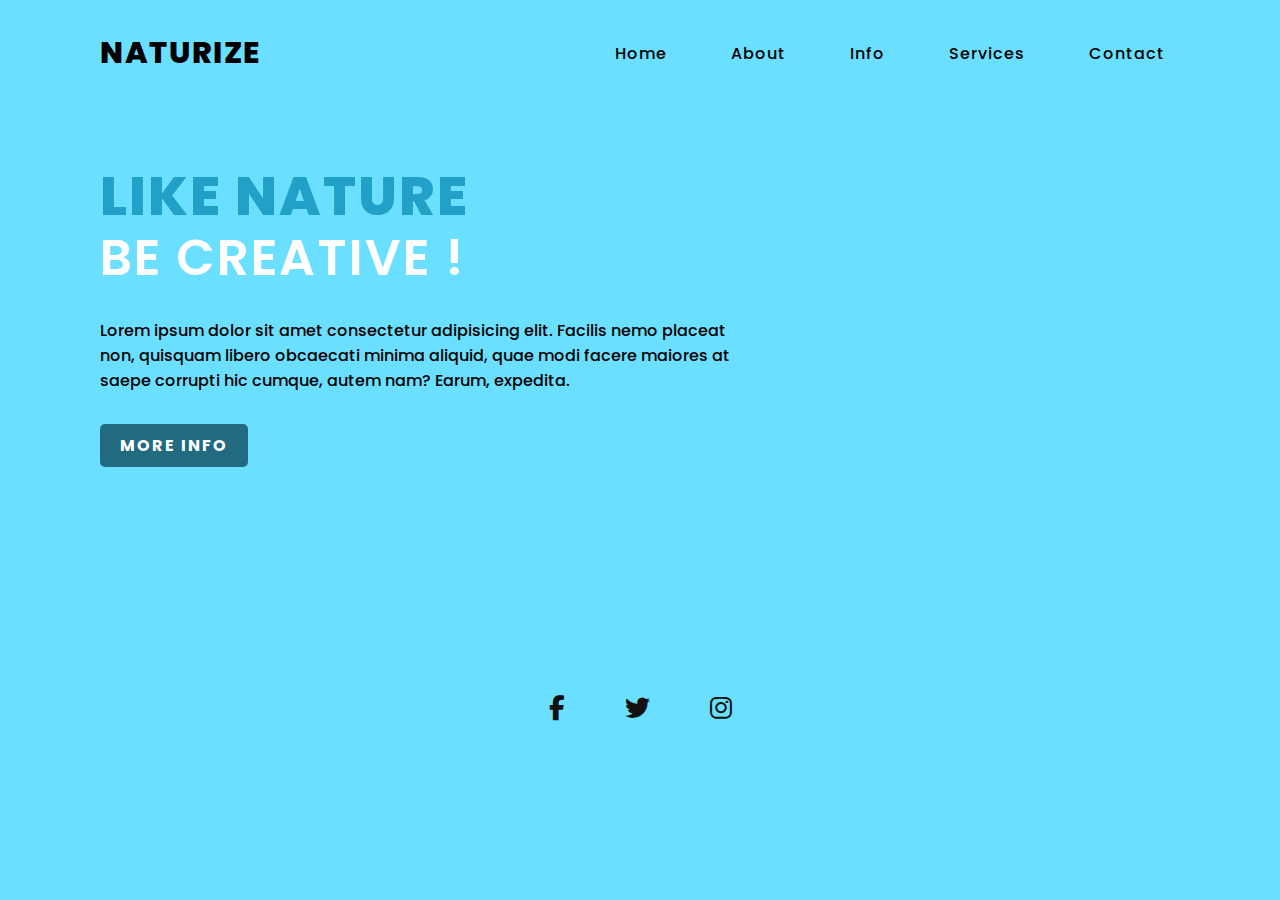
<file: index.html>
<!DOCTYPE html>
<html lang="en">
<head>
    <meta charset="UTF-8">
    <meta name="viewport" content="width=device-width, initial-scale=1.0">
    <title>Creative Nature Design</title>
    <link rel="stylesheet" href="style.css">
    <link rel="stylesheet" href="https://cdnjs.cloudflare.com/ajax/libs/font-awesome/6.7.0/css/all.min.css">
</head>
<body>
    <section>
        <input type="checkbox" id="check">
        <header>
            <h2><a href="#" class="logo">Naturize</a></h2>
            <div class="navigation">
                <a href="webpages.html">Home</a>
                <a href="webpages.html">About</a>
                <a href="webpages.html">Info</a>
                <a href="webpages.html">Services</a>
                <a href="webpages.html">Contact</a>
            </div>
            <label for="check">
                <i class="fas fa-bars menu-btn"></i>
                <i class="fas fa-times close-btn"></i>
            </label>
        </header>

        <div class="content">
            <div class="info">
                <h2>Like Nature <br><span>Be Creative !</span></h2>
                <p>Lorem ipsum dolor sit amet consectetur adipisicing elit. Facilis nemo placeat non, quisquam libero obcaecati minima aliquid, quae modi facere maiores at saepe corrupti hic cumque, autem nam? Earum, expedita.</p>
                <a href="webpages.html" class="info-btn">More Info</a>
            </div>
        </div>
        <div class="media-icons">
            <a href="webpages.html"><i class="fa-brands fa-facebook-f"></i></a>
            <a href="webpages.html"><i class="fa-brands fa-twitter"></i></a>
            <a href="webpages.html"><i class="fa-brands fa-instagram"></i></a>
        </div>
    </section>
    <script src="//code.tidio.co/e5cy3zrh7cmosspwtmy0jlchhrp0bgxf.js" async></script>
</body>
</html>
</file>
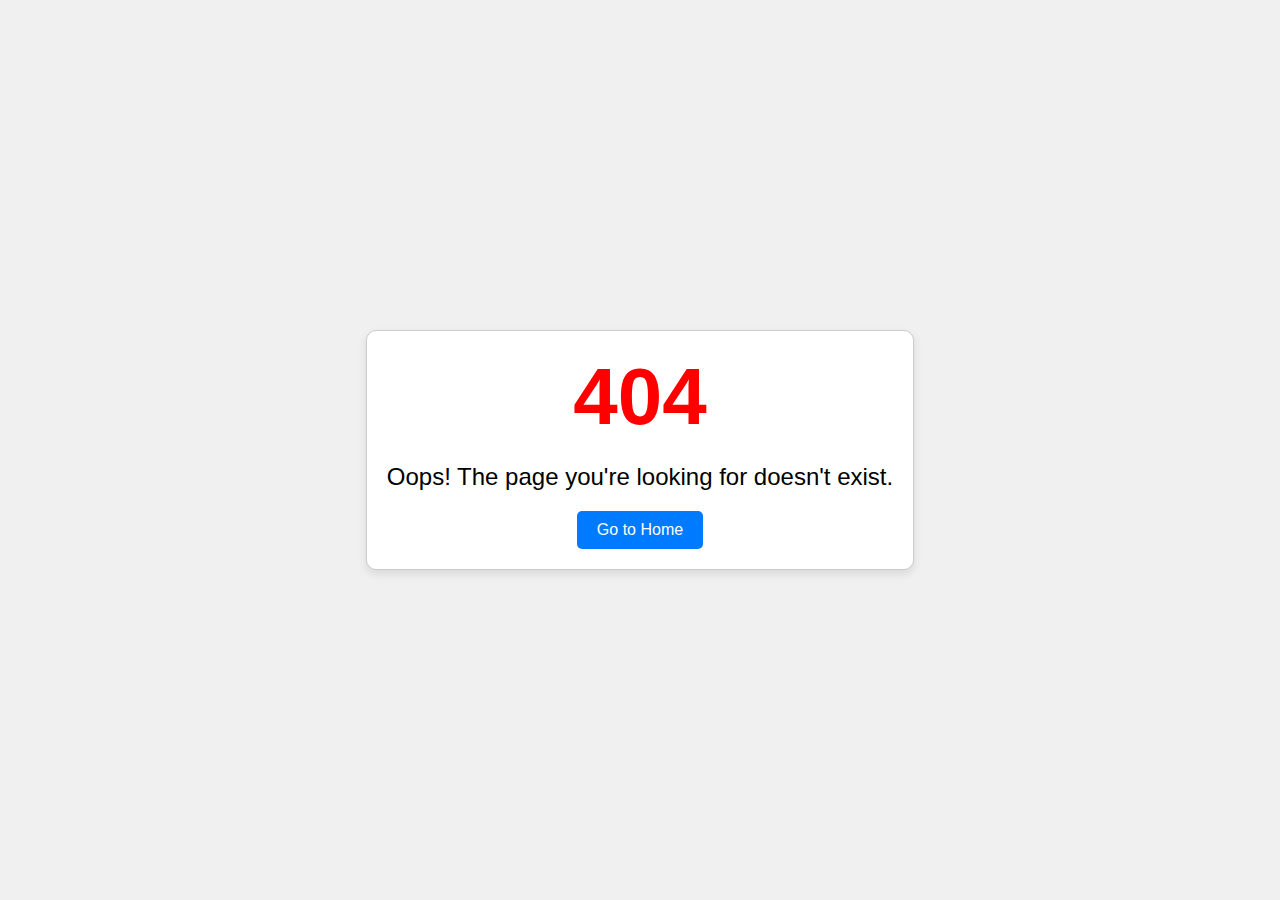
<file: webpages.html>
<!DOCTYPE html>
<html lang="en">
<head>
    <meta charset="UTF-8">
    <meta name="viewport" content="width=device-width, initial-scale=1.0">
    <title>404 Not Found</title>
    <link rel="stylesheet" href="webpage.css">
</head>
<body>
    <div class="container">
        <h1>404</h1>
        <p>Oops! The page you're looking for doesn't exist.</p>
        <a href="index.html" class="home-button">Go to Home</a>
    </div>
</body>
</html>
</file>
<file: style.css>
@import url('https://fonts.googleapis.com/css2?family=Poppins:wght@300;400;500;600;700;800&display=swap');

* {
    margin: 0;
    padding: 0;
    box-sizing: border-box;
    font-family: "poppins", sans-serif;
}

section {
    position: relative;
    width: 100%;
    min-height: 100vh;
    display: flex;
    flex-direction: column;
    justify-content: flex-start;
    /* background: url(nature\ img.jpg)no-repeat;
    background-size: cover;
    background-position: center; */
    background: rgba(0, 200, 255, 0.58);
}

header {
    position: relative;
    top: 0;
    width: 100%;
    padding: 30px 100px;
    display: flex;
    justify-content: space-between;
    align-items: center;
}

header .logo {
    position: relative;
    color: #000;
    font-size: 30px;
    text-decoration: none;
    text-transform: uppercase;
    font-weight: 800;
    letter-spacing: 1px;
}

header .navigation a {
    color: #000;
    /* background: #fff; */
    text-decoration: none;
    font-weight: 500;
    letter-spacing: 1px;
    padding: 2px 15px;
    border-radius: 20px;
    transition: 0.3s;
    transition-property: background;
}

header .navigation a:not(:last-child){
    margin-right: 30px;
}

header .navigation a:hover{
    background: #fff;
}

.content {
    max-width: 650px;
    margin: 60px 100px;
}

.content .info h2 {
    color: #21a1c7;
    font-size: 55px;
    text-transform: uppercase;
    font-weight: 800;
    letter-spacing: 2px;
    line-height: 60px;
    margin-bottom: 30px;

}

.content .info h2 span {
    color: #fff;
    font-size: 50px;
    font-weight: 600;
}

.content .info p {
    font-size: 16px;
    font-weight: 500;
    margin-bottom: 40px;
}

.content .info-btn {
    color: #fff;
    background: #226A80;
    text-decoration: none;
    text-transform: uppercase;
    font-weight: 700;
    letter-spacing: 2px;
    padding: 10px 20px;
    border-radius: 5px;
    transition: 0.3s;
    transition-property: background;
}

.content .info-btn:hover {
    background: #0C4F60;
}

.media-icons {
    display: flex;
    justify-content: center;
    align-items: center;
    margin: auto;
}

.media-icons a {
    position: relative;
    color: #111;
    font-size: 25px;
}

.media-icons a:not(:last-child){
    margin-right: 60px;
}

.media-icons a:hover {
    transform: scale(1.5);
}

label {
    display: none;
}

#check {
    z-index: 3;
    display: none;
}

@media(max-width : 960px) {
    header .navigation {
        display: none;
    }

    label {
        display: block;
        font-size: 25px;
        cursor: pointer;
        transition: 0.3s;
        transition-property: color;
    }
    
    label:hover {
        color: #fff;
    }
    
    label .close-btn {
        display: none;
    }
    
    #check:checked ~ header .navigation{
        z-index: 2;
        position: fixed;
        background: rgba(114, 223, 255, 0.9);
        top: 0;
        bottom: 0;
        left: 0;
        right: 0;
        display: flex;
        flex-direction: column;
        justify-content: center;
        align-items: center;
    }

    #check:checked ~ header .navigation a{
        font-weight: 700;
        margin-right: 0;
        margin-bottom: 50px;
        letter-spacing: 2px;
    }

    #check:checked ~ header label .menu-btn {
        display: none;
    }

    #check:checked ~ header label .close-btn {
        z-index: 2;
        display: block;
        position: fixed;
    }

    label .menu-btn {
        position: absolute;
    }

    header .logo {
        position: absolute;
        bottom: -6px;
    }

    .content .info h2 {
        font-size: 45px;
        line-height: 50px;
    }
    

    .content .info h2 span {
        font-size: 40px;
        font-weight: 600;
    }

    .content .info p {
        font-size: 14px;
    }

}

@media(max-width : 560px){
   
    .content .info h2 {
        font-size: 35px;
        line-height: 40px;
    }
    

    .content .info h2 span {
        font-size: 30px;
        font-weight: 600;
    }

    .content .info p {
        font-size: 14px;
    } 
}
</file>
<file: webpage.css>
* {
    box-sizing: border-box;
    margin: 0;
    padding: 0;
}

body {
    display: flex;
    justify-content: center;
    align-items: center;
    height: 100vh;
    background-color: #f0f0f0;
    font-family: 'Arial', sans-serif;
}

.container {
    text-align: center;
    padding: 20px;
    background-color: #fff;
    border: 1px solid #ccc;
    border-radius: 10px;
    box-shadow: 0 4px 8px rgba(0, 0, 0, 0.1);
}

h1 {
    font-size: 5rem;
    color: #ff0000;
}

p {
    font-size: 1.5rem;
    margin: 20px 0;
}

.home-button {
    display: inline-block;
    padding: 10px 20px;
    font-size: 1rem;
    color: #fff;
    background-color: #007bff;
    text-decoration: none;
    border-radius: 5px;
    transition: background-color 0.3s;
}

.home-button:hover {
    background-color: #0056b3;
}
</file>
